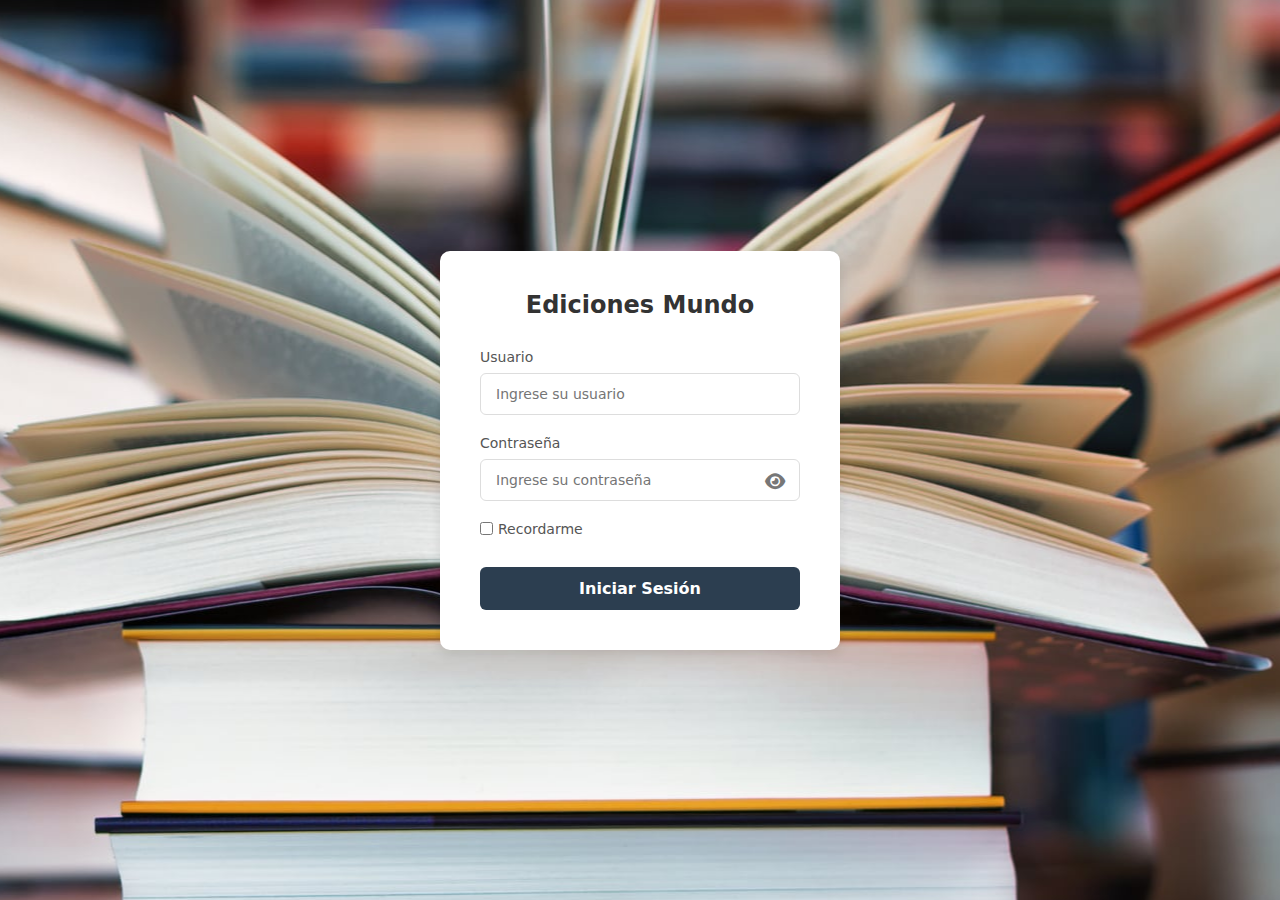
<file: Emundo_Login.html>
<!DOCTYPE html>
<html lang="es">
<head>
    <meta charset="UTF-8">
    <meta name="viewport" content="width=device-width, initial-scale=1.0">
    <title>Ediciones Mundo - Login</title>
    <link rel="stylesheet" href="https://cdnjs.cloudflare.com/ajax/libs/font-awesome/6.4.0/css/all.min.css">
    <link rel="stylesheet" href="Emundo.css">
</head>
<body>
    <div class="login-container">
        <div class="logo">
            <h1>Ediciones Mundo</h1>
        </div>
        
        <form class="login-form">
            <div class="input-group">
                <label>Usuario</label>
                <input type="text" placeholder="Ingrese su usuario">
            </div>
            
            <div class="input-group password-group">
                <label>Contraseña</label>
                <input type="password" placeholder="Ingrese su contraseña" id="password">
                <i class="fas fa-eye toggle-password"></i>
            </div> 
            
            <div class="remember-forgot">
                <label class="remember-me">
                    <input type="checkbox"> Recordarme
                </label>
            </div>
            
            <button type="submit" class="login-btn" onclick="window.location.href='pruebaEmundo.html'">Iniciar Sesión</button>
        </form>
    </div>

    <script src="loginemundo.js"></script>
</body>
</html>
</file>
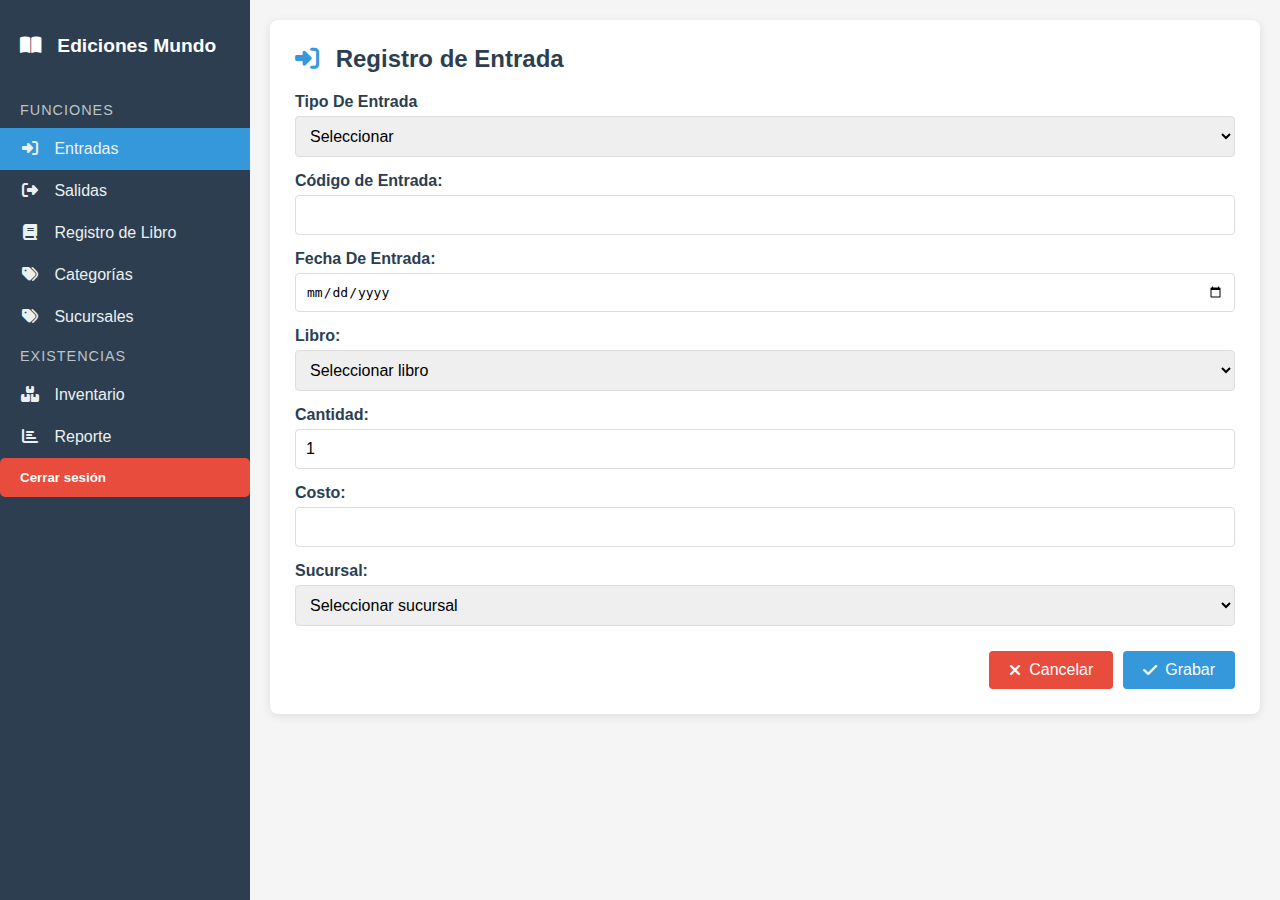
<file: pruebaEmundo.html>
<!DOCTYPE html>
<html lang="es">
<head>
    <meta charset="UTF-8">
    <meta name="viewport" content="width=device-width, initial-scale=1.0">
    <title>Ediciones Mundo - Dashboard</title>
    <link rel="stylesheet" href="https://cdnjs.cloudflare.com/ajax/libs/font-awesome/6.4.0/css/all.min.css">
    <link rel="stylesheet" href="PruebaEmundo.css">
</head>
<body>
    <!-- Menú Lateral -->
    <nav id="MenuVertical">
        <a href="#" class="Logo_volver_inicio">
            <i class="fas fa-book-open"></i> Ediciones Mundo
        </a>
        
        <div class="divisor_MenuVertical">Funciones</div>
        <ul class="ul_MenuVertical">
            <li><a href="#" class="active" data-form="entradas-form"><i class="fas fa-sign-in-alt"></i> Entradas</a></li>
            <li><a href="#" data-form="salidas-form"><i class="fas fa-sign-out-alt"></i> Salidas</a></li>
            <li><a href="#" data-form="libros-form"><i class="fas fa-book"></i> Registro de Libro</a></li>
            <li><a href="#" data-form="categorias-form"><i class="fas fa-tags"></i> Categorías</a></li>
            <li><a href="#" data-form="sucursal-form"><i class="fas fa-tags"></i> Sucursales</a></li>

        </ul>
        
        <div class="divisor_MenuVertical">Existencias</div>
        <ul class="ul_MenuVertical">
            <li><a href="#" data-form="inventario-form"><i class="fas fa-boxes"></i> Inventario</a></li>
            <li><a href="#" data-form="reporte-form"><i class="fas fa-chart-bar"></i> Reporte</a></li>
        </ul>

        <button id="btn-cerrar-sesion" class="btn-salir">Cerrar sesión</button>
        
    </nav>

    <!-- Contenido Principal -->
    <main id="Navegacion">
        <!-- Formulario de Entrada -->
        <div class="form-section active-form" id="entradas-form">
            <h1><i class="fas fa-sign-in-alt"></i> Registro de Entrada</h1>
            <form id="form-entradas">
                <div class="form-group">
                    <label>Tipo De Entrada</label>
                    <select required>
                        <option value="">Seleccionar</option>
                        <option value="compra">Compra</option>
                        <option value="devolucion">Devolución</option>
                    </select>
                </div>
                <div class="form-group">
                    <label>Código de Entrada:</label>
                    <input type="text"required>
                </div>
                <div class="form-group">
                    <label>Fecha De Entrada:</label>
                    <input type="date" required>
                </div>
                <div class="form-group">
                    <label>Libro:</label>
                    <select id="select-libro-entrada" required>
                        <option value="">Seleccionar libro</option>
                    </select>
                </div>
                <div class="form-group">
                    <label>Cantidad:</label>
                    <input type="number" min="1" value="1" required>
                </div>
                <div class="form-group">
                    <label>Costo:</label>
                    <input type="number" required>
                </div>
                <div class="form-group">
                    <label>Sucursal:</label>
                    <select id="select-sucursal" required>
                        <option value="">Seleccionar sucursal</option>
                    </select>
                </div>
                <div class="form-actions">
                    <button type="button" class="btn btn-cancel"><i class="fas fa-times"></i> Cancelar</button>
                    <button type="submit" class="btn"><i class="fas fa-check"></i> Grabar</button>
                </div>
                
            </form>
        </div>

        <!-- Formulario de Salida -->
        <div class="form-section" id="salidas-form">
            <h1><i class="fas fa-sign-out-alt"></i> Registro de Salida</h1>
            <form id="form-salidas">
                <div class="form-group">
                    <label>Tipo De Salida</label>
                    <select required>
                        <option value="">Seleccionar</option>
                        <option value="venta"></option>
                        <option value="devolucion">Devolución</option>
                        
                    </select>
                </div>
                <div class="form-group">
                    <label>Código de Salida:</label>
                    <input type="text"required>
                </div>
                <div class="form-group">
                    <label>Fecha De Salida:</label>
                    <input type="date" required>
                </div>
                <div class="form-group">
                    <label>Libro:</label>
                    <select id="select-libro-salida" required>
                        <option value="">Seleccionar libro</option>
                    </select>
                </div>
                <div class="form-group">
                    <label>Cantidad:</label>
                    <input type="number" min="1" value="1" id="cantidad-salida" required>
                    <span class="hint">(Máximo disponible: <span id="max-disponible">0</span>)</span>
                </div>
                 <div class="form-group">
                    <label>Precio de Venta:</label>
                    <input type="number" required>
                </div>
                <div class="form-group">
                    <label>Sucursal:</label>
                    <select id="select-sucursal" required>
                        <option value="">Seleccionar sucursal</option>
                    </select>
                </div>
                <div class="form-actions">
                    <button type="button" class="btn btn-cancel"><i class="fas fa-times"></i> Cancelar</button>
                    <button type="submit" class="btn"><i class="fas fa-check"></i> Registrar Salida</button>
                </div>
            </form>
        </div>

        <!-- Formulario de Registro de Libro -->
        <div class="form-section" id="libros-form">
            <h1><i class="fas fa-book"></i> Registro de Libro</h1>
            <form id="form-libros">
                <div class="form-group">
                    <label>Código:</label>
                    <input type="text" id="codigo-libro"  required>
                </div>
                <div class="form-group">
                    <label>Nombre:</label>
                    <input type="text" id="nombre-libro" placeholder="Nombre del libro" required>
                </div>
                <div class="form-group">
                    <label>Categoría:</label>
                    <select id="categoria-libro">
                        <option value="">Seleccione una categoría</option>
                    </select>
                </div>
                <div class="form-group">
                    <label>Costo:</label>
                    <input type="number" id="costo-libro" min="0" step="0.01" placeholder="0.00" required>
                </div>
                <div class="form-group">
                    <label>Existencia Inicial:</label>
                    <input type="number" id="existencia-libro" min="0" value="0" required>
                </div>
                <div class="form-actions">
                    <button type="button" id="btn-seleccionar-libro" class="btn"><i class="fas fa-search"></i> Seleccionar</button>
                    <button type="button" id="btn-listar-libros" class="btn"><i class="fas fa-list"></i> Listar</button>
                    <button type="submit" class="btn"><i class="fas fa-check"></i> Grabar</button>
                </div>
            </form>
        </div>

        <!-- Formulario de Categorías -->
       <div class="form-section" id="categorias-form">
            <h1><i class="fas fa-tags"></i> Registro de Categorías</h1>
            <form id="form-categorias">
                <div class="form-group">
                    <label>Nombre de la categoría:</label>
                    <input type="text" id="nombre-categoria" placeholder="Ej: Novela, Ciencia Ficción" required>
                </div>
                <div class="form-actions">
                    <button type="submit" class="btn"><i class="fas fa-check"></i> Registrar Categoría</button>
                </div>
            </form>
        </div>
        <div class="form-section" id="sucursal-form">
            <h1><i class="fas fa-tags"></i> Registro de Sucursales</h1>
            <form id="formularioEdiciones">
              <label for="idInput">ID:</label>
              <input type="text" id="idInput" name="idInput" placeholder="Ingrese ID" required />

              <label for="sucursalSelect">Sucursal:</label>
              <select id="sucursalSelect" name="sucursalSelect" required>
                <option value="">--Seleccione una sucursal--</option>
                <option value="nicaragua">Nicaragua</option>
                <option value="honduras">Honduras</option>
                <option value="costa_rica">Costa Rica</option>
                <option value="panama">Panamá</option>
              </select>

              <button type="submit">Enviar</button>
            </form>
        </div>

        <!-- Tabla de Inventario -->
        <div class="form-section table-section" id="inventario-form">
            <h1><i class="fas fa-boxes"></i> Inventario de Libros</h1>
            <div class="table-container">
                <table id="tabla-inventario">
                    <thead>
                        <tr>
                            <th>Código</th>
                            <th>Nombre</th>
                            <th>Categoría</th>
                            <th>Costo</th>
                            <th>Existencia</th>
                            <th>Acciones</th>
                        </tr>
                    </thead>
                    <tbody>
                        <!-- Filas se llenarán con JavaScript -->
                    </tbody>
                </table>
            </div>
            <div class="table-actions">
                <button id="btn-generar-reporte" class="btn"><i class="fas fa-file-export"></i> Generar Reporte</button>
            </div>
        </div>

        <!-- Reporte -->
        <div class="form-section" id="reporte-form">
            <h1><i class="fas fa-chart-bar"></i> Reportes</h1>
            <div class="reporte-options">
                <button id="btn-reporte-inventario" class="btn"><i class="fas fa-boxes"></i> Reporte de Inventario</button>
                <button id="btn-reporte-movimientos" class="btn"><i class="fas fa-exchange-alt"></i> Reporte de Movimientos</button>
            </div>
            <div id="reporte-contenido" class="reporte-contenido"></div>
        </div>


    </main>
    

    <script src="pruebaEmundo.js"></script>



</body>
</html>
</file>
<file: PruebaEmundo.css>
body {
    font-family: 'Segoe UI', Tahoma, Geneva, Verdana, sans-serif;
    margin: 0;
    padding: 0;
    display: flex;
    background-color: #f5f5f5;
    color: #333;
}

/* Menú lateral */
#MenuVertical {
    width: 250px;
    background-color: #2c3e50;
    color: white;
    height: 100vh;
    padding: 20px 0;
    position: fixed;
}

.Logo_volver_inicio {
    display: block;
    color: white;
    text-decoration: none;
    font-size: 1.2em;
    padding: 15px 20px;
    margin-bottom: 20px;
    font-weight: bold;
}

.Logo_volver_inicio i {
    margin-right: 10px;
}

.divisor_MenuVertical {
    padding: 10px 20px;
    color: #bdc3c7;
    font-size: 0.9em;
    text-transform: uppercase;
    letter-spacing: 1px;
}

.ul_MenuVertical {
    list-style: none;
    padding: 0;
    margin: 0;
}

.ul_MenuVertical li a {
    display: block;
    color: #ecf0f1;
    padding: 12px 20px;
    text-decoration: none;
    transition: all 0.3s;
}

.ul_MenuVertical li a:hover {
    background-color: #34495e;
}

.ul_MenuVertical li a.active {
    background-color: #3498db;
}

.ul_MenuVertical li a i {
    margin-right: 10px;
    width: 20px;
    text-align: center;
}

/* Contenido principal */
#Navegacion {
    margin-left: 250px;
    padding: 20px;
    width: calc(100% - 250px);
}

.form-section {
    background-color: white;
    padding: 25px;
    border-radius: 8px;
    box-shadow: 0 2px 10px rgba(0, 0, 0, 0.1);
    margin-bottom: 20px;
    display: none;
}

.form-section.active-form {
    display: block;
}

.form-section h1 {
    color: #2c3e50;
    margin-top: 0;
    margin-bottom: 20px;
    font-size: 1.5em;
}

.form-section h1 i {
    margin-right: 10px;
    color: #3498db;
}

.form-group {
    margin-bottom: 15px;
}

.form-group label {
    display: block;
    margin-bottom: 5px;
    font-weight: 600;
    color: #2c3e50;
}

.form-group input[type="text"],
.form-group input[type="number"],
.form-group input[type="date"],
.form-group select,
.form-group textarea {
    width: 100%;
    padding: 10px;
    border: 1px solid #ddd;
    border-radius: 4px;
    font-size: 1em;
    box-sizing: border-box;
}

.form-group textarea {
    resize: vertical;
    min-height: 80px;
}

.form-actions {
    margin-top: 25px;
    display: flex;
    justify-content: flex-end;
    gap: 10px;
}

.btn {
    padding: 10px 20px;
    background-color: #3498db;
    color: white;
    border: none;
    border-radius: 4px;
    cursor: pointer;
    font-size: 1em;
    display: inline-flex;
    align-items: center;
    justify-content: center;
    transition: background-color 0.3s;
}

.btn i {
    margin-right: 8px;
}

.btn:hover {
    background-color: #2980b9;
}

.btn-cancel {
    background-color: #e74c3c;
}

.btn-cancel:hover {
    background-color: #c0392b;
}

.btn-exit {
    background-color: #7f8c8d;
}

.btn-exit:hover {
    background-color: #95a5a6;
}

.hint {
    font-size: 0.85em;
    color: #7f8c8d;
    margin-left: 10px;
}



/* Tablas */
.table-section {
    overflow-x: auto;
}

table {
    width: 100%;
    border-collapse: collapse;
    margin-bottom: 20px;
}

table th {
    background-color: #3498db;
    color: white;
    padding: 12px;
    text-align: left;
}

table td {
    padding: 10px 12px;
    border-bottom: 1px solid #ddd;
}

table tr:hover {
    background-color: #f5f5f5;
}

table a {
    color: #3498db;
    margin: 0 5px;
}

table a:hover {
    color: #2980b9;
}

.table-actions {
    display: flex;
    justify-content: flex-end;
    gap: 10px;
}
/* (Mantén todo el CSS anterior y agrega estos nuevos estilos al final) */

/* Estilos para el formulario de categorías */
#tabla-categorias {
    margin-top: 20px;
}

#tabla-categorias th {
    background-color: #2c3e50;
}


/* Estilos para los reportes */
.reporte-options {
    display: flex;
    gap: 15px;
    margin-bottom: 20px;
}

.reporte-contenido {
    background-color: #f8f9fa;
    border: 1px solid #dee2e6;
    border-radius: 5px;
    padding: 15px;
    white-space: pre-wrap;
    font-family: monospace;
    max-height: 500px;
    overflow-y: auto;
}

/* Estilos para tablas */
.table-container {
    overflow-x: auto;
    margin-bottom: 20px;
}

table {
    width: 100%;
    border-collapse: collapse;
}

table th {
    background-color: #3498db;
    color: white;
    padding: 12px;
    text-align: left;
}

table td {
    padding: 10px 12px;
    border-bottom: 1px solid #ddd;
}

table tr:hover {
    background-color: #f5f5f5;
}

table a {
    color: #3498db;
    margin: 0 5px;
}

table a:hover {
    color: #2980b9;
    text-decoration: none;
}
/* Estilos para el formulario de sucursal */
#sucursal-form {
    background-color: #ffffff;
    padding: 25px;
    border-radius: 8px;
    box-shadow: 0 4px 12px rgba(0, 0, 0, 0.1);
    margin-bottom: 30px;
    display: none;
}

#sucursal-form.active-form {
    display: block;
}

#sucursal-form form {
    display: flex;
    flex-direction: column;
    gap: 15px;
}

#sucursal-form label {
    font-weight: 600;
    color: #2c3e50;
}

#sucursal-form input[type="text"],
#sucursal-form select {
    padding: 10px;
    border: 1px solid #ccc;
    border-radius: 4px;
    font-size: 1em;
    width: 100%;
    box-sizing: border-box;
    transition: border-color 0.2s;
}

#sucursal-form input[type="text"]:focus,
#sucursal-form select:focus {
    border-color: #3498db;
    outline: none;
}

#sucursal-form button[type="submit"] {
    background-color: #3498db;
    color: #fff;
    border: none;
    padding: 12px;
    font-size: 1em;
    border-radius: 4px;
    cursor: pointer;
    transition: background-color 0.3s;
    align-self: flex-end;
}

#sucursal-form button[type="submit"]:hover {
    background-color: #2980b9;
}

#btn-cerrar-sesion {
    margin-top: auto;
    background-color: #e74c3c;
    padding: 12px 20px;
    text-align: left;
    font-weight: bold;
    transition: background-color 0.3s;
}

#btn-cerrar-sesion:hover {
    background-color: #c0392b;
}

.btn-salir {
  background-color: #e74c3c;
  color: white;
  padding: 20px 20px;
  border: none;
  border-radius: 5px;
  cursor: pointer;
  width: 250px;
}
.btn-salir:hover {
  background-color: #c0392b;
}
</file>
<file: Emundo.css>
/* Reset y estilos base */
* {
    margin: 0;
    padding: 0;
    box-sizing: border-box;
    font-family: 'Segoe UI', system-ui, -apple-system, sans-serif;
}

body {
    background: url('img/libros_img.jpg')  no-repeat center center fixed;
    display: flex;
    justify-content: center;
    align-items: center;
    min-height: 100vh;
    padding: 20px;
}

/* Contenedor principal */
.login-container {
    width: 100%;
    max-width: 400px;
    background: white;
    border-radius: 10px;
    box-shadow: 0 4px 12px rgba(0, 0, 0, 0.1);
    padding: 40px;
}

/* Logo */
.logo {
    text-align: center;
    margin-bottom: 30px;
}

.logo h1 {
    color: #333;
    font-size: 24px;
    font-weight: 600;
}

/* Formulario */
.login-form {
    display: flex;
    flex-direction: column;
    gap: 20px;
}

.input-group {
    display: flex;
    flex-direction: column;
    gap: 8px;
}

.input-group label {
    font-size: 14px;
    color: #555;
    font-weight: 500;
}

.input-group input {
    padding: 12px 15px;
    border: 1px solid #ddd;
    border-radius: 6px;
    font-size: 14px;
    transition: all 0.3s ease;
}

.input-group input:focus {
    outline: none;
    border-color: #3498db;
    box-shadow: 0 0 0 2px rgba(52, 152, 219, 0.2);
}

/* Grupo de contraseña */
.password-group {
    position: relative;
}

.password-group input {
    padding-right: 40px;
}

.toggle-password {
    position: absolute;
    right: 15px;
    top: 38px;
    cursor: pointer;
    color: #777;
    font-size: 18px;
}

/* Recordar y olvidar contraseña */
.remember-forgot {
    display: flex;
    justify-content: space-between;
    align-items: center;
    font-size: 14px;
}

.remember-me {
    display: flex;
    align-items: center;
    gap: 5px;
    color: #555;
}

.forgot-password {
    color: #3498db;
    text-decoration: none;
}

.forgot-password:hover {
    text-decoration: underline;
}

/* Botón de login */
.login-btn {
    background-color: #2c3e50;
    color: white;
    border: none;
    padding: 12px;
    border-radius: 6px;
    font-size: 16px;
    font-weight: 600;
    cursor: pointer;
    transition: all 0.3s ease;
    margin-top: 10px;
}

.login-btn:hover {
    background-color: #1a252f;
}

/* Responsive */
@media (max-width: 480px) {
    .login-container {
        padding: 30px;
    }
    
    .logo h1 {
        font-size: 20px;
    }
}
</file>
